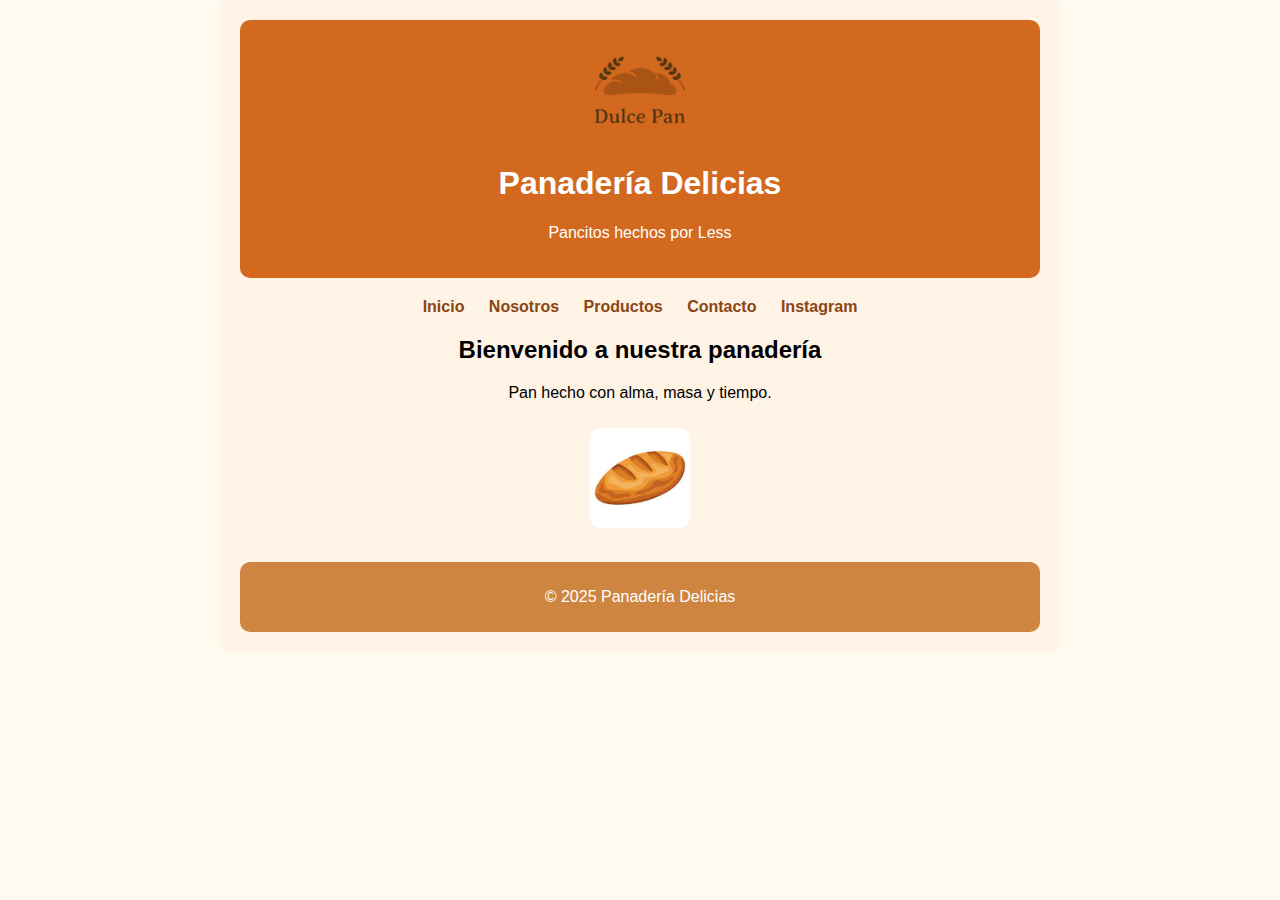
<file: panaderia/index.html>
<!DOCTYPE html>
<html lang="es">
<head>
    <meta charset="UTF-8">
    <title>Inicio | Panadería Delicias</title>
    <link rel="stylesheet" href="estilos.css">
</head>
<body>
    <div class="container">
       <header>
    <div class="header-flex">
        <img src="logo.jpg" alt="" class="logo" width="100" height="100">
        <div>
            <h1>Panadería Delicias</h1>
            <p>Pancitos hechos por Less</p>
        </div>
    </div>
</header>


        <nav>
            <a href="index.html">Inicio</a>
            <a href="nosotros.html">Nosotros</a>
            <a href="productos.html">Productos</a>
            <a href="contacto.html">Contacto</a>
            <a href="https://www.instagram.com" target="_blank">Instagram</a>
        </nav>

        <main>
            <h2>Bienvenido a nuestra panadería</h2>
            <p>Pan hecho con alma, masa y tiempo.</p>
            <img src="pan.jpg" alt="Pan delicioso" width="100">
        </main>

        <footer>
            <p>&copy; 2025 Panadería Delicias</p>
        </footer>
    </div>
</body>
</html>
</file>
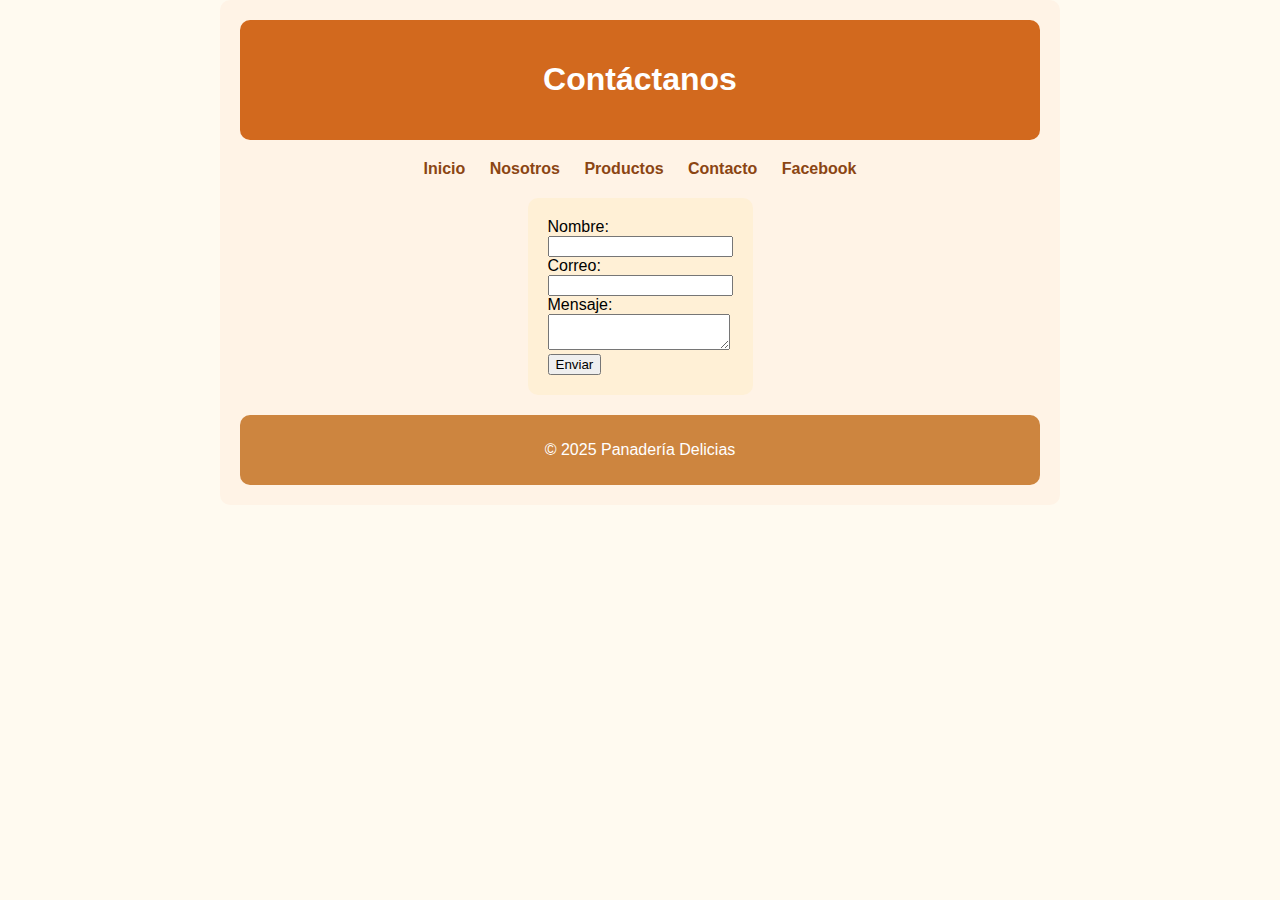
<file: panaderia/contacto.html>
<!DOCTYPE html>
<html lang="es">
<head>
    <meta charset="UTF-8">
    <title>Contacto | Panadería Delicias</title>
    <link rel="stylesheet" href="estilos.css">
</head>
<body>
    <div class="container">
        <header><h1>Contáctanos</h1></header>
        <nav>
            <a href="index.html">Inicio</a>
            <a href="nosotros.html">Nosotros</a>
            <a href="productos.html">Productos</a>
            <a href="contacto.html">Contacto</a>
            <a href="https://www.facebook.com" target="_blank">Facebook</a>
        </nav>
        <main>
            <form action="contacto.php" method="POST">
                <label>Nombre:</label><br>
                <input type="text" name="nombre" required><br>

                <label>Correo:</label><br>
                <input type="email" name="correo" required><br>

                <label>Mensaje:</label><br>
                <textarea name="mensaje" required></textarea><br>

                <button type="submit">Enviar</button>
            </form>
        </main>
        <footer><p>&copy; 2025 Panadería Delicias</p></footer>
    </div>
</body>
</html>
</file>
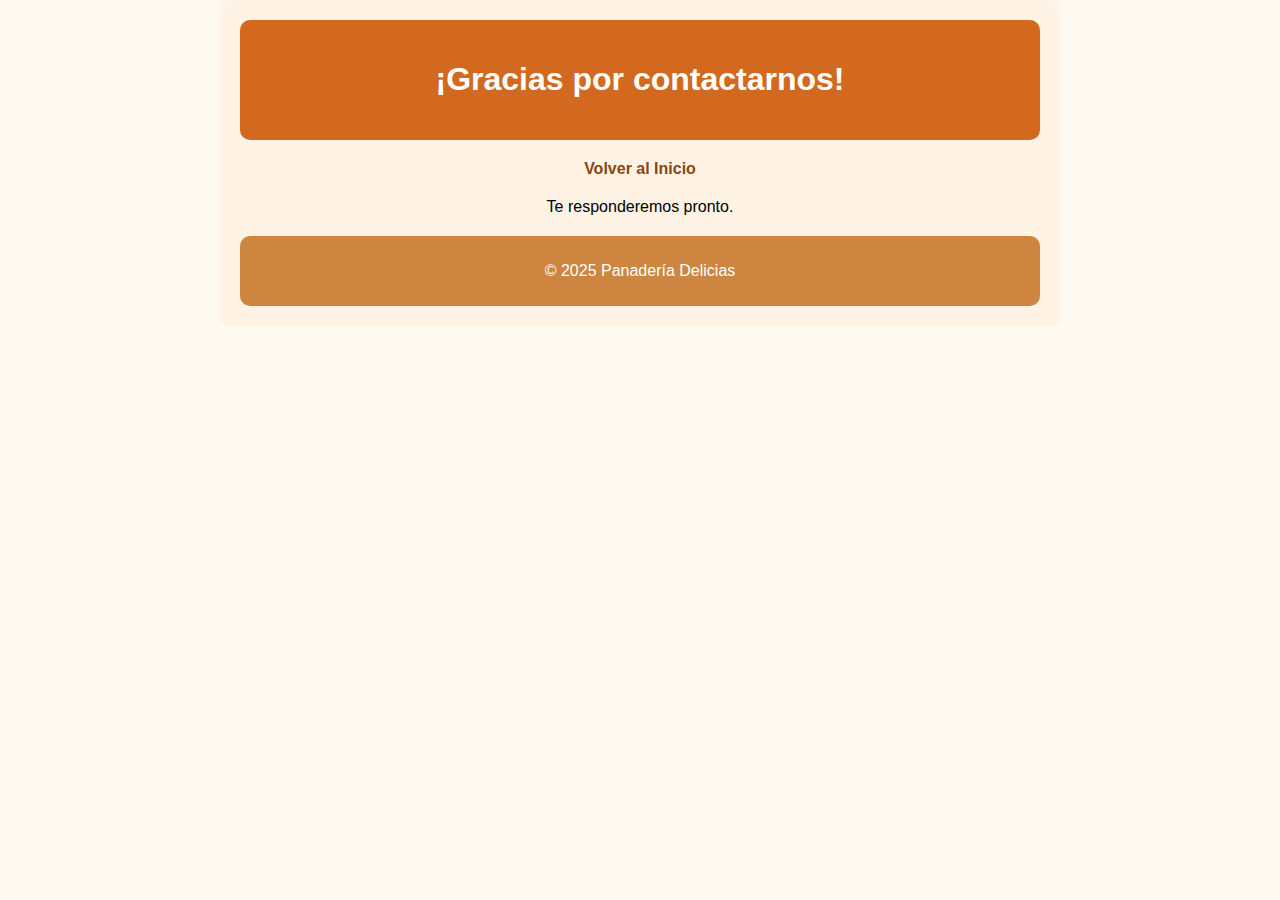
<file: panaderia/enviodeformulario.html>
<!DOCTYPE html>
<html lang="es">
<head>
    <meta charset="UTF-8">
    <title>Gracias | Panadería Delicias</title>
    <link rel="stylesheet" href="estilos.css">
</head>
<body>
    <div class="container">
        <header><h1>¡Gracias por contactarnos!</h1></header>
        <nav>
            <a href="index.html">Volver al Inicio</a>
        </nav>
        <main>
            <p>Te responderemos pronto.</p>
        </main>
        <footer><p>&copy; 2025 Panadería Delicias</p></footer>
    </div>
</body>
</html>
</file>
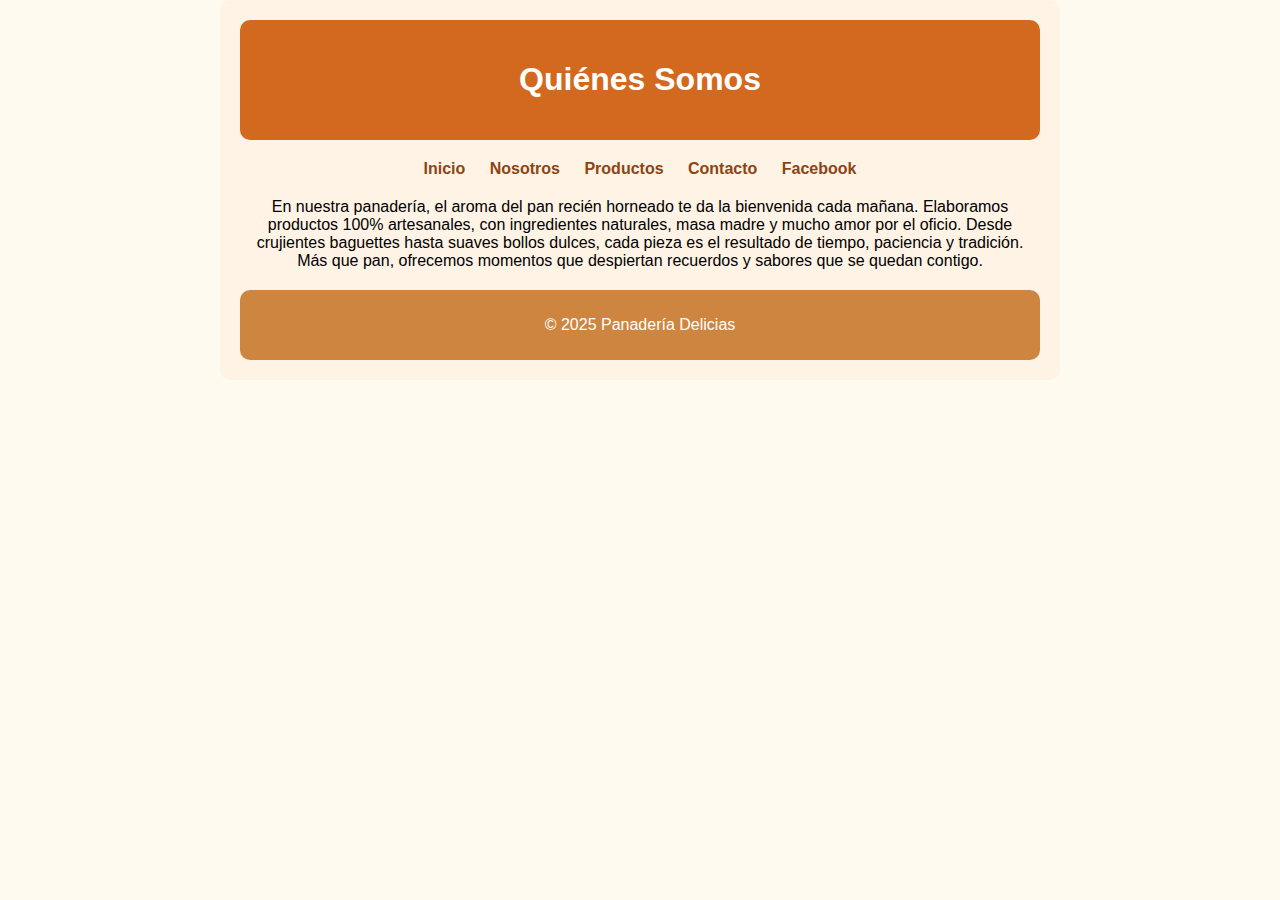
<file: panaderia/nosotros.html>
<!DOCTYPE html>
<html lang="es">
<head>
    <meta charset="UTF-8">
    <title>Nosotros | Panadería Delicias</title>
    <link rel="stylesheet" href="estilos.css">
</head>
<body>
    <div class="container">
        <header><h1>Quiénes Somos</h1></header>
        <nav>
            <a href="index.html">Inicio</a>
            <a href="nosotros.html">Nosotros</a>
            <a href="productos.html">Productos</a>
            <a href="contacto.html">Contacto</a>
            <a href="https://www.facebook.com" target="_blank">Facebook</a>
        </nav>
        <main>
            <p>En nuestra panadería, el aroma del pan recién horneado te da la bienvenida cada mañana. Elaboramos productos 100% artesanales, con ingredientes naturales, masa madre y mucho amor por el oficio. Desde crujientes baguettes hasta suaves bollos dulces, cada pieza es el resultado de tiempo, paciencia y tradición. Más que pan, ofrecemos momentos que despiertan recuerdos y sabores que se quedan contigo.</p>
        </main>
        <footer><p>&copy; 2025 Panadería Delicias</p></footer>
    </div>
</body>
</html>
</file>
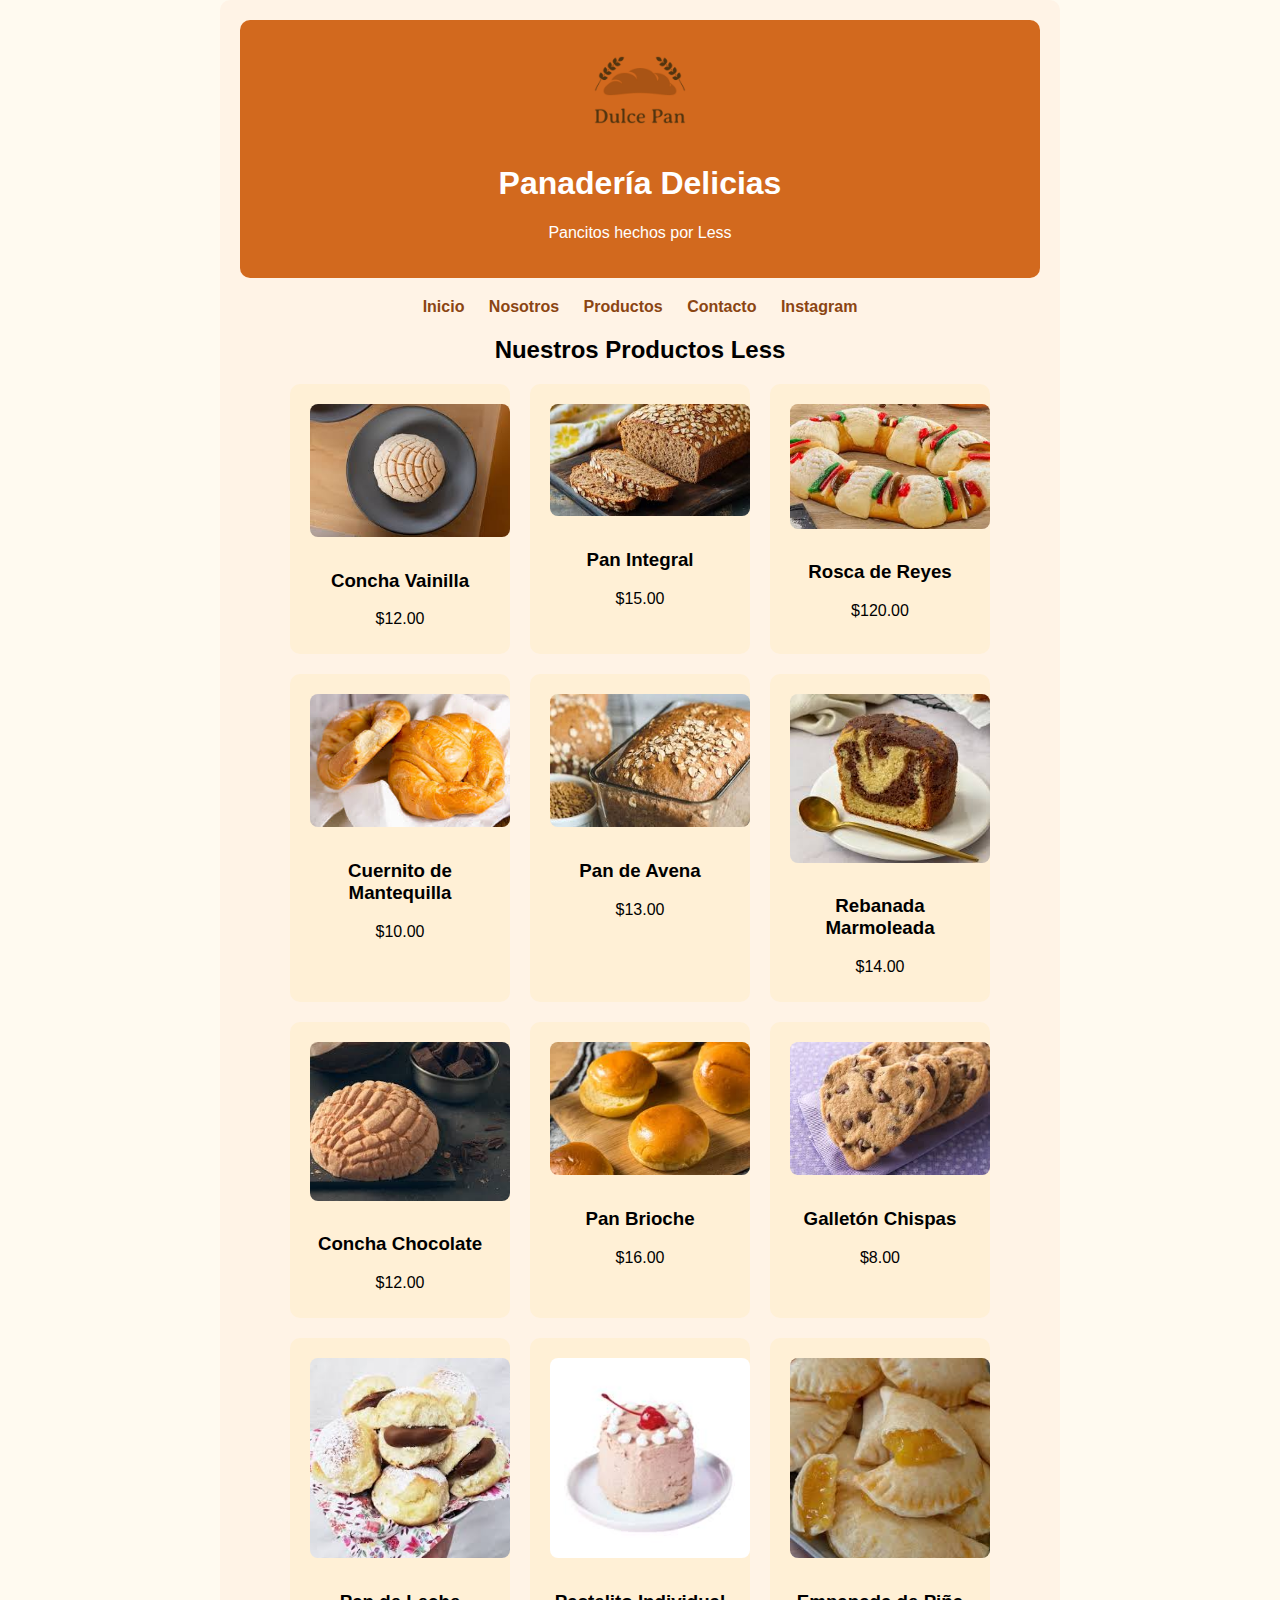
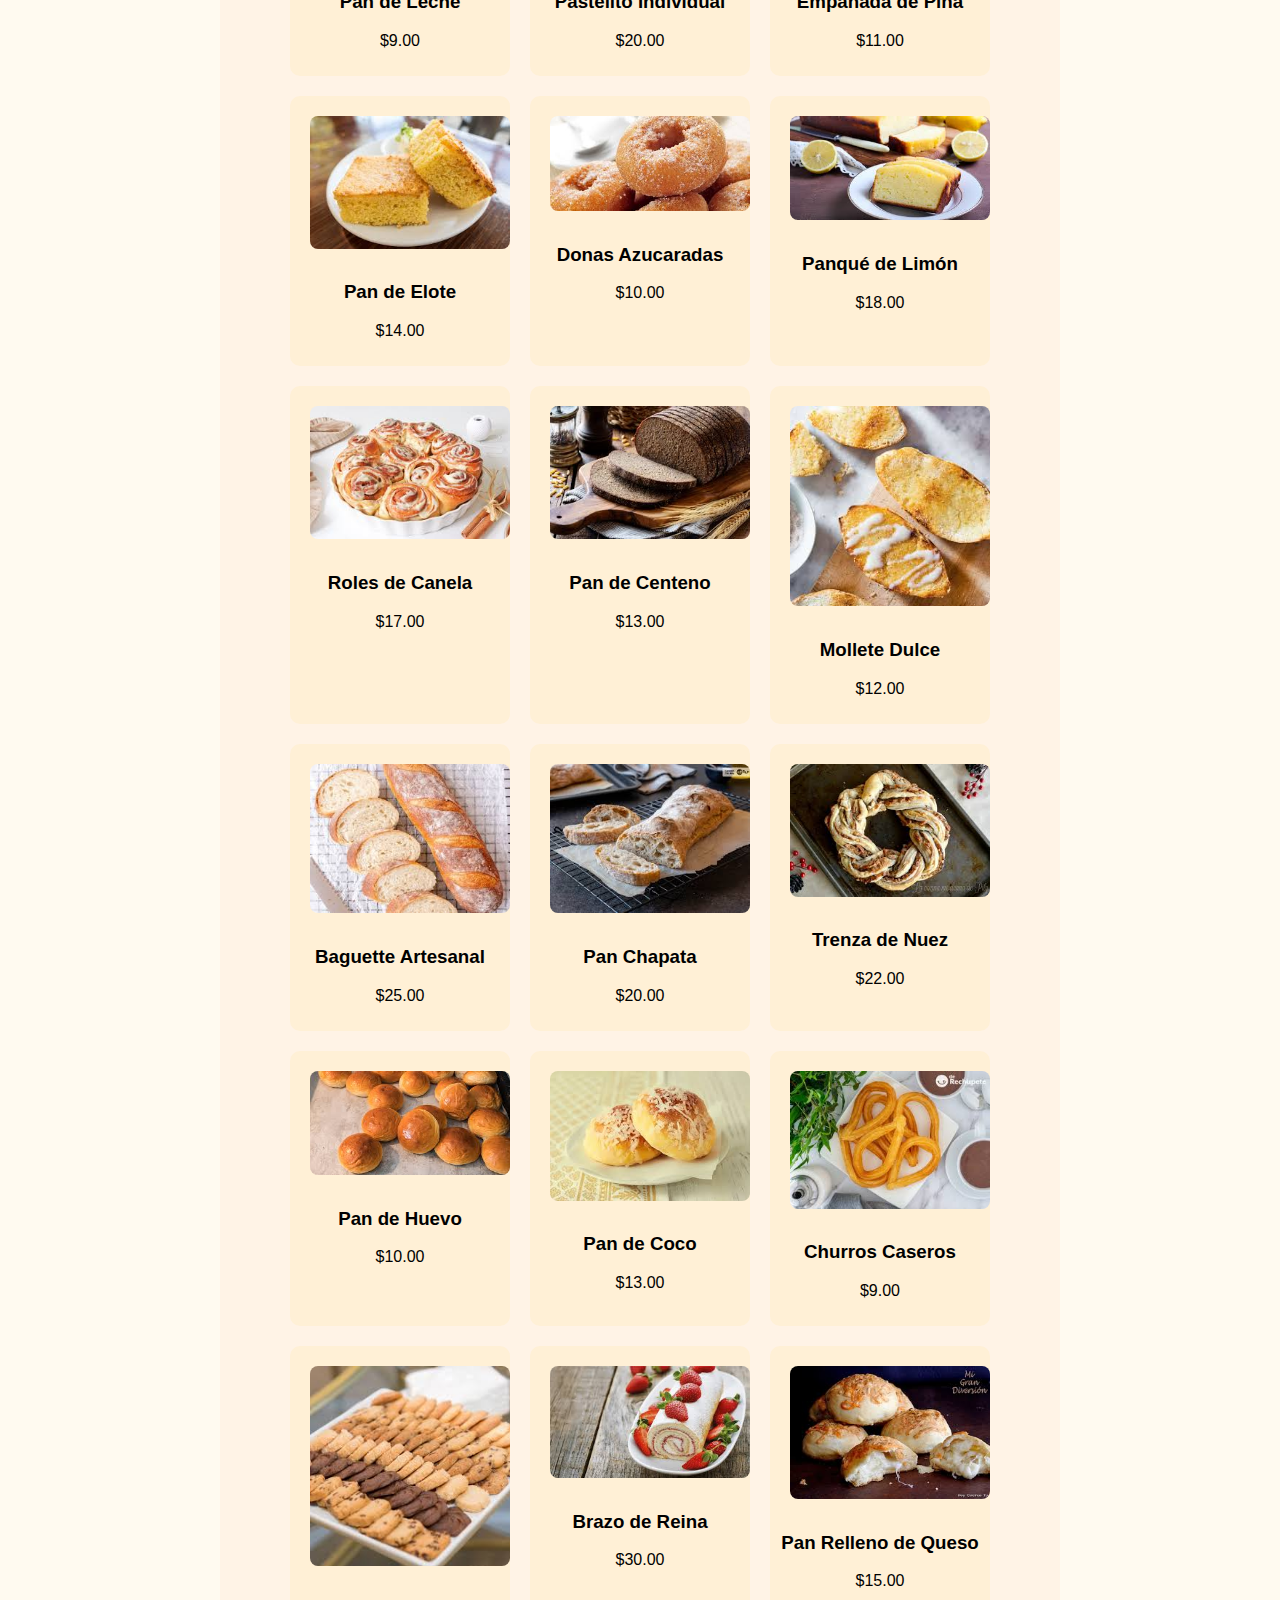
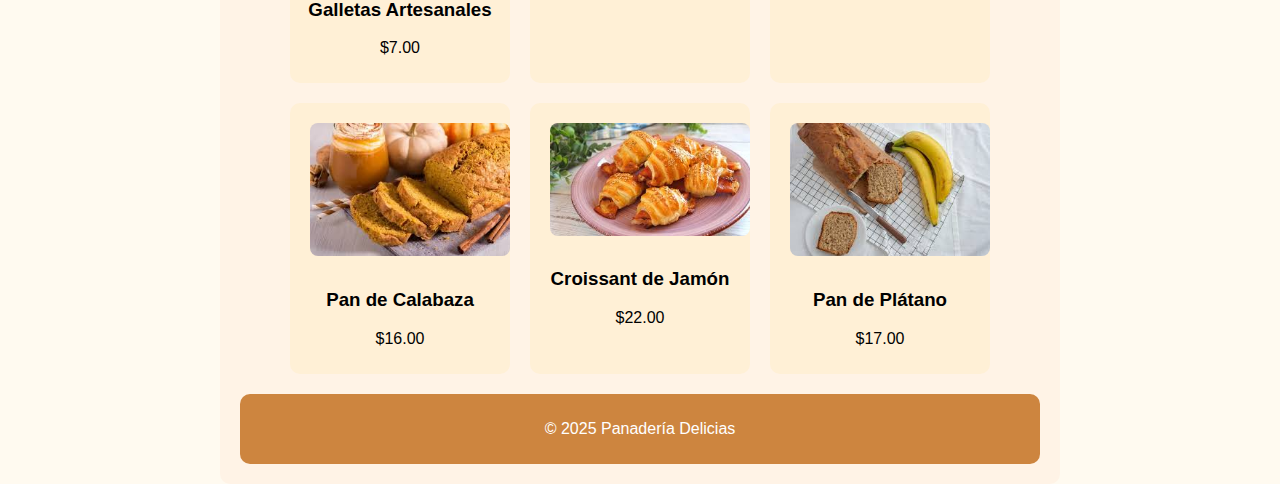
<file: panaderia/productos.html>
<!DOCTYPE html>
<html lang="es">
<head>
    <meta charset="UTF-8">
    <title>Productos | Panadería Delicias</title>
    <link rel="stylesheet" href="estilos.css">
</head>
<body>
    <div class="container">
        <header>
            <div class="header-flex">
                <img src="logo.jpg" alt="" class="logo" width="100" height="100">
                <div>
                    <h1>Panadería Delicias</h1>
                    <p>Pancitos hechos por Less</p>
                </div>
            </div>
        </header>

        <nav>
            <a href="index.html">Inicio</a>
            <a href="nosotros.html">Nosotros</a>
            <a href="productos.html">Productos</a>
            <a href="contacto.html">Contacto</a>
            <a href="https://www.instagram.com" target="_blank">Instagram</a>
        </nav>

        <main>
            <h2>Nuestros Productos Less</h2>
            <div class="productos-grid">

                
                <div class="producto"><img src="conchavainilla.jpg"><h3>Concha Vainilla</h3><p>$12.00</p></div>
                <div class="producto"><img src="panintegral.jpg"><h3>Pan Integral</h3><p>$15.00</p></div>
                <div class="producto"><img src="rosca.jpg"><h3>Rosca de Reyes</h3><p>$120.00</p></div>
                <div class="producto"><img src="cuernoman.jpg"><h3>Cuernito de Mantequilla</h3><p>$10.00</p></div>
                <div class="producto"><img src="panavena.jpg"><h3>Pan de Avena</h3><p>$13.00</p></div>
                <div class="producto"><img src="RebanadaMarmoleada.jpg"><h3>Rebanada Marmoleada</h3><p>$14.00</p></div>

                
                <div class="producto"><img src="ConchaChocolate.jpg"><h3>Concha Chocolate</h3><p>$12.00</p></div>
                <div class="producto"><img src="PanBrioche.jpg"><h3>Pan Brioche</h3><p>$16.00</p></div>
                <div class="producto"><img src="GalletónChispas.jpg"><h3>Galletón Chispas</h3><p>$8.00</p></div>
                <div class="producto"><img src="PandeLeche.jpg"><h3>Pan de Leche</h3><p>$9.00</p></div>
                <div class="producto"><img src="PatelitoIndividual.jpg"><h3>Pastelito Individual</h3><p>$20.00</p></div>
                <div class="producto"><img src="EmpanadadePiña.jpg"><h3>Empanada de Piña</h3><p>$11.00</p></div>

              
                <div class="producto"><img src="PandeElote.jpeg"><h3>Pan de Elote</h3><p>$14.00</p></div>
                <div class="producto"><img src="DonasAzucaradas.jpg"><h3>Donas Azucaradas</h3><p>$10.00</p></div>
                <div class="producto"><img src="PanquedeLimon.jpg"><h3>Panqué de Limón</h3><p>$18.00</p></div>
                <div class="producto"><img src="rolesitos.jpg"><h3>Roles de Canela</h3><p>$17.00</p></div>
                <div class="producto"><img src="PandeCenteno.jpg"><h3>Pan de Centeno</h3><p>$13.00</p></div>
                <div class="producto"><img src="MolleteDulce.jpg"><h3>Mollete Dulce</h3><p>$12.00</p></div>

              
                <div class="producto"><img src="BaguetteArtesanal.jpg"><h3>Baguette Artesanal</h3><p>$25.00</p></div>
                <div class="producto"><img src="PanChapata.jpg"><h3>Pan Chapata</h3><p>$20.00</p></div>
                <div class="producto"><img src="TrenzadeNuez.jpg"><h3>Trenza de Nuez</h3><p>$22.00</p></div>
                <div class="producto"><img src="PandeHuevo.jpg"><h3>Pan de Huevo</h3><p>$10.00</p></div>
                <div class="producto"><img src="PandeCoco.jpg"><h3>Pan de Coco</h3><p>$13.00</p></div>
                <div class="producto"><img src="ChurrosCaseros.jpg"><h3>Churros Caseros</h3><p>$9.00</p></div>

                
                <div class="producto"><img src="GalletasArtesanales.jpg"><h3>Galletas Artesanales</h3><p>$7.00</p></div>
                <div class="producto"><img src="BrazodeReina.jpg"><h3>Brazo de Reina</h3><p>$30.00</p></div>
                <div class="producto"><img src="PanRellenodeQueso.jpg"><h3>Pan Relleno de Queso</h3><p>$15.00</p></div>
                <div class="producto"><img src="PandeCalabaza.jpg"><h3>Pan de Calabaza</h3><p>$16.00</p></div>
                <div class="producto"><img src="CroissantdeJamón.jpg"><h3>Croissant de Jamón</h3><p>$22.00</p></div>
                <div class="producto"><img src="PandePlátano.jpg"><h3>Pan de Plátano</h3><p>$17.00</p></div>

            </div>
        </main>

        <footer>
            <p>&copy; 2025 Panadería Delicias</p>
        </footer>
    </div>
</body>
</html>
</file>
<file: panaderia/estilos.css>
body {
    margin: 0;
    padding: 0;
    background-color: #fffaf0;
    font-family: Arial, sans-serif;
    text-align: center;
}

.container {
    max-width: 800px;
    margin: auto;
    padding: 20px;
    background-color: #fff3e6;
    border-radius: 10px;
}

header {
    background-color: #d2691e;
    color: white;
    padding: 20px;
    border-radius: 10px;
}

nav {
    margin: 20px 0;
}

nav a {
    margin: 0 10px;
    text-decoration: none;
    color: #8b4513;
    font-weight: bold;
}

main img {
    margin: 10px;
    border-radius: 10px;
}

form {
    background-color: #fff0d6;
    padding: 20px;
    border-radius: 10px;
    display: inline-block;
    text-align: left;
}

footer {
    margin-top: 20px;
    background-color: #cd853f;
    color: white;
    padding: 10px;
    border-radius: 10px;
}
.productos-grid {
    display: flex;
    flex-wrap: wrap;
    justify-content: center;
    gap: 20px;
    margin-top: 20px;
}

.producto {
    width: 200px;
    background-color: #fff0d6;
    padding: 10px;
    border-radius: 10px;
    text-align: center;
    transition: transform 0.3s ease, box-shadow 0.3s ease;
}

.producto img {
    width: 100%;
    border-radius: 8px;
    transition: transform 0.3s ease, box-shadow 0.3s ease;
}

.producto:hover {
    transform: scale(1.05);
    box-shadow: 0 10px 20px rgba(0, 0, 0, 0.3);
}

.producto:hover img {
    transform: scale(1.1);
}
</file>
